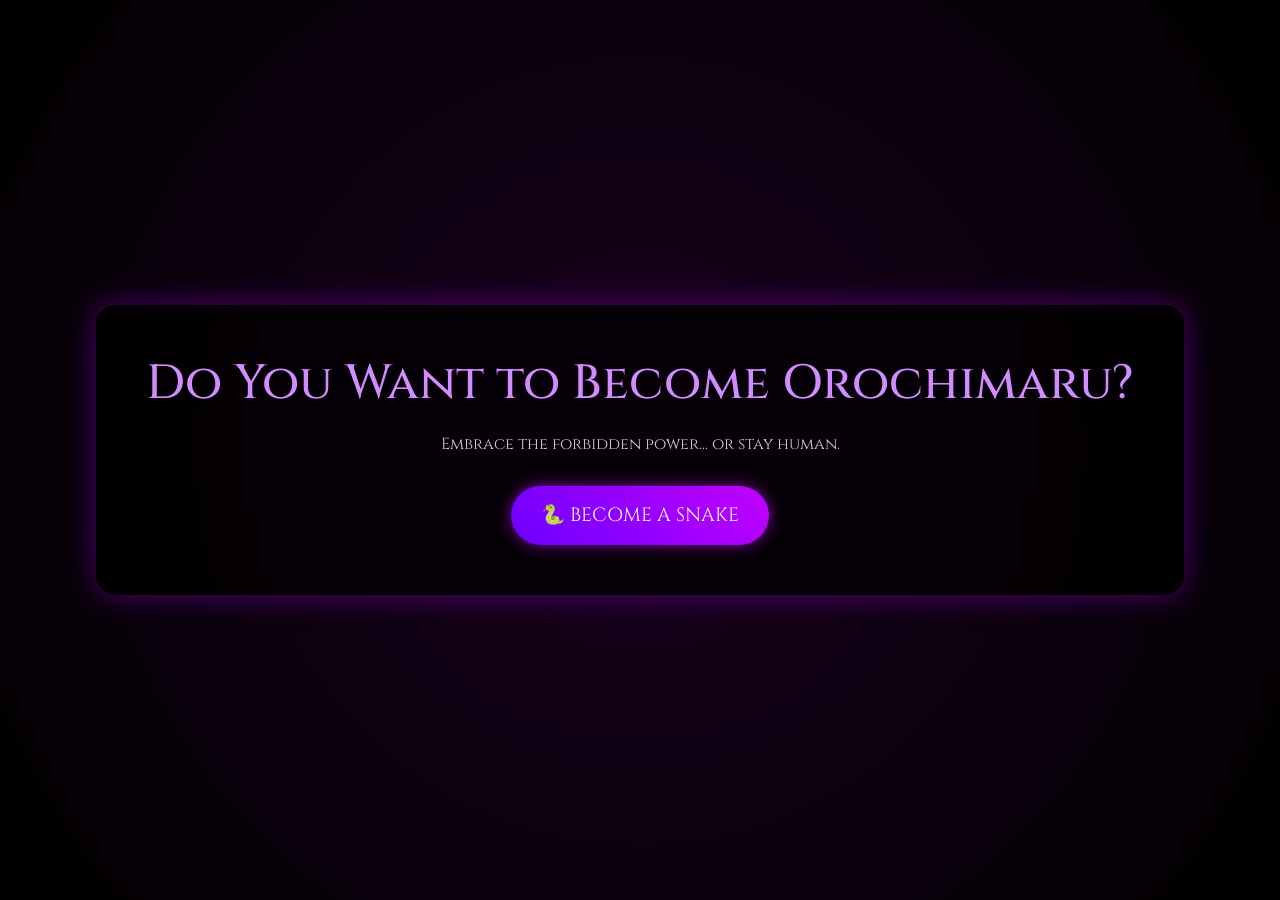
<file: index.html>
<!DOCTYPE html>
<html lang="en">
<head>
    <meta charset="UTF-8">
    <meta name="viewport" content="width=device-width, initial-scale=1.0">

    <!-- Bootstrap -->
    <link href="https://cdn.jsdelivr.net/npm/bootstrap@5.3.3/dist/css/bootstrap.min.css" rel="stylesheet">

    <!-- Google Font -->
    <link href="https://fonts.googleapis.com/css2?family=Cinzel:wght@400;700&display=swap" rel="stylesheet">

    <title>Orochimaru Game</title>

    <style>
        body {
            background: radial-gradient(circle at center, #1a001f, #000000);
            color: white;
            font-family: 'Cinzel', serif;
            height: 100vh;
            margin: 0;
            display: flex;
            align-items: center;
            justify-content: center;
        }

        .main-box {
            text-align: center;
            padding: 50px;
            border-radius: 20px;
            background: rgba(0, 0, 0, 0.7);
            box-shadow: 0 0 30px rgba(180, 0, 255, 0.4);
        }

        h1 {
            font-size: 3rem;
            margin-bottom: 20px;
            color: #d28cff;
        }

        p {
            margin-bottom: 30px;
            opacity: 0.8;
        }

        .snake-btn {
            font-size: 1.2rem;
            padding: 15px 30px;
            border-radius: 50px;
            background: linear-gradient(45deg, #6a00ff, #c300ff);
            border: none;
            color: white;
            transition: 0.3s;
            box-shadow: 0 0 15px rgba(195, 0, 255, 0.6);
        }

        .snake-btn:hover {
            transform: scale(1.1);
            box-shadow: 0 0 25px rgba(195, 0, 255, 1);
        }
    </style>
</head>

<body>

    <div class="main-box">
        <h1>Do You Want to Become Orochimaru?</h1>
        <p>Embrace the forbidden power... or stay human.</p>

        <a href="Apis_Code/index.html" class="btn snake-btn">
            🐍 BECOME A SNAKE
        </a>
    </div>

</body>
</html>
</file>
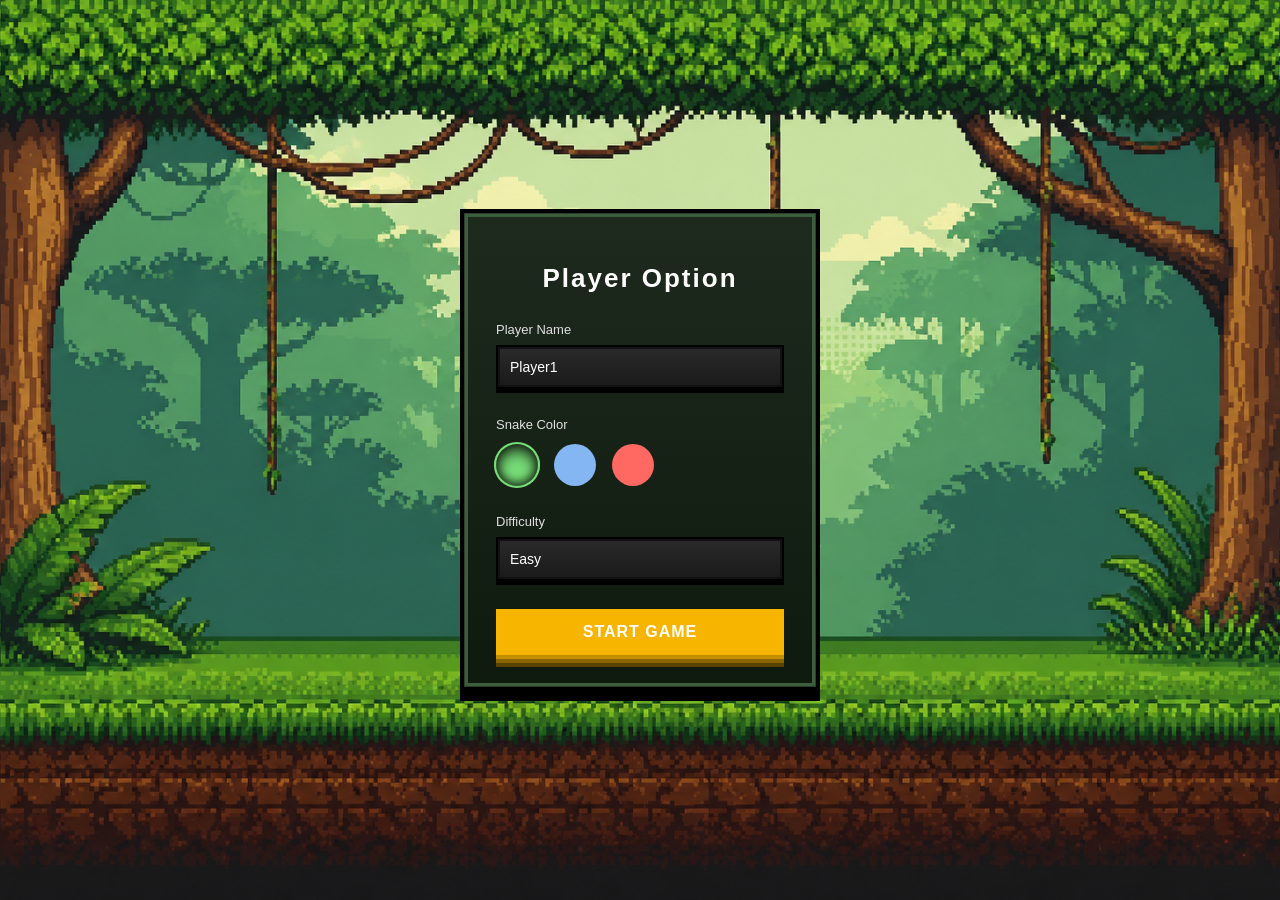
<file: Bram_Code/player_option.html>
<!DOCTYPE html>
<html lang="en">
<head>
    <meta charset="UTF-8">
    <meta name="viewport" content="width=device-width, initial-scale=1.0">
    <title>Player Option</title>
    <link rel="stylesheet" href="player_option.css">
</head>
<body>

<div class="container">
    <h1>Player Option</h1>

    <div class="form-group">
        <label>Player Name</label>
        <input type="text" id="playerName" placeholder="Please enter your name..." value="Player1">
        <small id="nameError"></small>
    </div>

    <div class="form-group">
        <label>Snake Color</label>
        <div class="color-picker">
            <div class="color-option" data-color="#77dd77" style="background:#77dd77;"></div>
            <div class="color-option" data-color="#84b6f4" style="background:#84b6f4;"></div>
            <div class="color-option" data-color="#ff6961" style="background:#ff6961;"></div>
        </div>
    </div>

    <div class="form-group">
        <label>Difficulty</label>
        <div class="custom-dropdown" id="difficultyDropdown">
            <div class="dropdown-selected">Easy</div>
            <div class="dropdown-options">
                <div class="dropdown-item" data-value="easy">Easy</div>
                <div class="dropdown-item" data-value="medium">Medium</div>
                <div class="dropdown-item" data-value="hard">Hard</div>
            </div>
        </div>
    </div>
    
    <button id="startBtn">Start Game</button>

    <div class="popup-overlay" id="popup">
        <div class="popup-box">
            <h2>Ready to Play?</h2>
            <p id="summaryName"></p>
            <p id="summaryDifficulty"></p>

            <div class="popup-actions">
                <button id="backBtn" class="btn-back">←</button>
                <button id="continueBtn" class="btn-continue">Continue</button>
            </div>
        </div>
    </div>
</div>

<script src="player_option.js"></script>
</body>
</html>
</file>
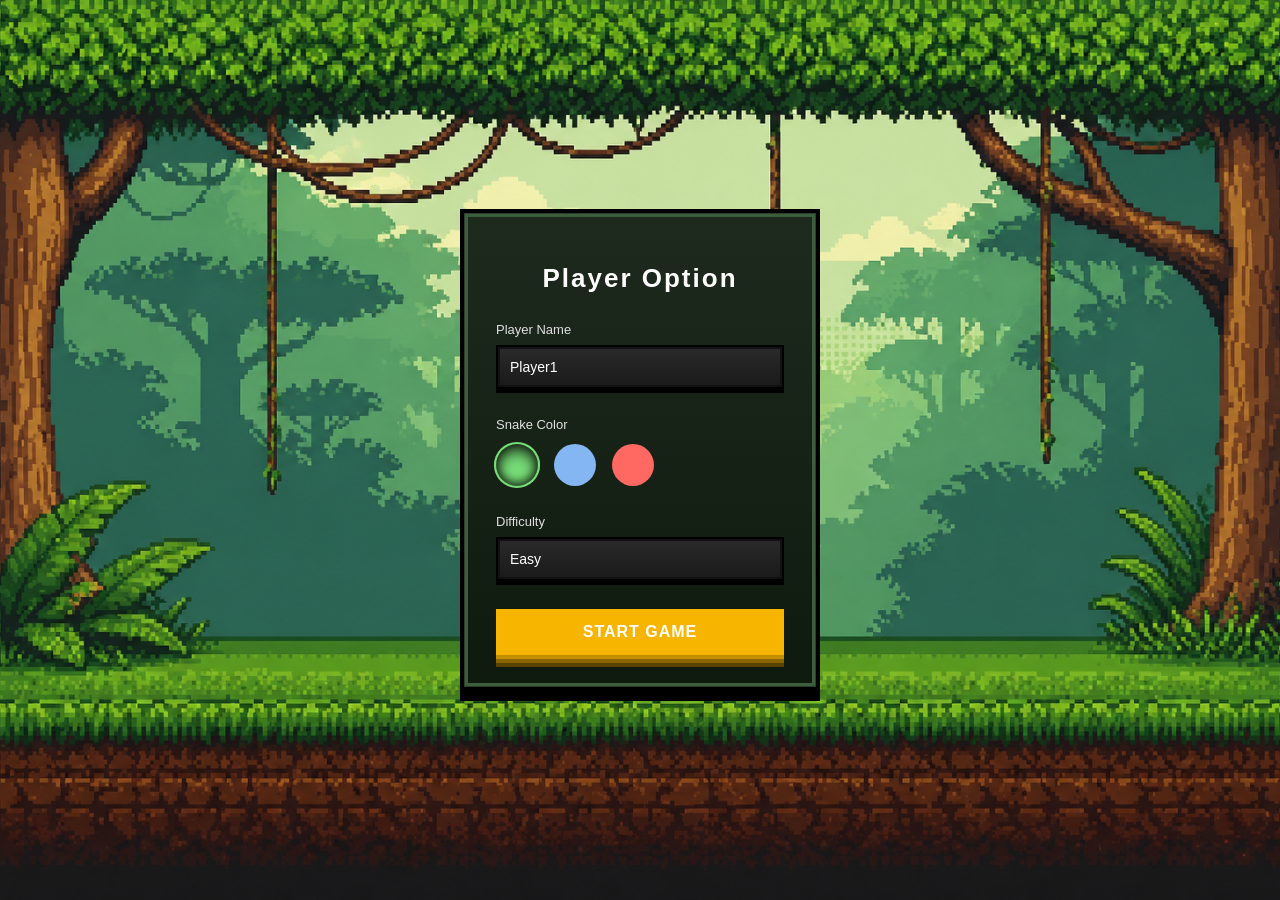
<file: Elshad_Code/gamplayWeb.html>
<!DOCTYPE html>
<html lang="en">
<head>
    <meta charset="UTF-8">
    <meta name="viewport" content="width=device-width, initial-scale=1.0">
    <title>Snake Game</title>

    <link rel="stylesheet" href="gameplayCSS.css">
</head>
<body>

<main id="main"></main>

<script src="mainGame.js"></script>

    </footer>


    <script src="mainGame.js"></script>
    <script type="module" src="test.js"></script>
    <script src="https://code.jquery.com/jquery-3.2.1.slim.min.js" integrity="sha384-KJ3o2DKtIkvYIK3UENzmM7KCkRr/rE9/Qpg6aAZGJwFDMVNA/GpGFF93hXpG5KkN" crossorigin="anonymous"></script>
    <script src="https://cdn.jsdelivr.net/npm/popper.js@1.12.9/dist/umd/popper.min.js" integrity="sha384-ApNbgh9B+Y1QKtv3Rn7W3mgPxhU9K/ScQsAP7hUibX39j7fakFPskvXusvfa0b4Q" crossorigin="anonymous"></script>
    <script src="https://cdn.jsdelivr.net/npm/bootstrap@4.0.0/dist/js/bootstrap.min.js" integrity="sha384-JZR6Spejh4U02d8jOt6vLEHfe/JQGiRRSQQxSfFWpi1MquVdAyjUar5+76PVCmYl" crossorigin="anonymous"></script>
</body>
</html>
</file>
<file: Bram_Code/player_option.css>
* {
    box-sizing: border-box;
}

body {
    margin: 0;
    font-family: 'Segoe UI', sans-serif;
    background: url("/Assets/Images/background.png") no-repeat center center;
    background-size: cover;
    color: white;
    min-height: 100vh;
    display: flex;
    align-items: center;
    justify-content: center;
}

.container {
    width: 360px;
    padding: 32px;
    border-radius: 0;
    background: linear-gradient(to bottom, #1f2a1f, #0f1a0f);
    border: 4px solid #000;
    box-shadow: 
        inset 0 0 0 2px #2e3d2e,
        0 6px 0 #000,
        0 10px 0 #000;
    text-align: center;
    z-index: 1;
    outline: 3px solid #3a5f3a;
    outline-offset: -8px;
}

h1 {
    margin-bottom: 28px;
    font-size: 26px;
    letter-spacing: 2px;
}

.form-group {
    margin-bottom: 28px;
    text-align: left;
}

label {
    font-size: 13px;
    color: #e0e0e0;
    margin-bottom: 8px;
    display: block;
}

input,
.dropdown-selected {
    width: 100%;
    height: 44px;
    padding: 12px;
    font-size: 14px;
    color: white;
    background: linear-gradient(to bottom, #2a2a2a, #1a1a1a);
    border: 2px solid #000;
    box-shadow: inset 0 0 0 2px #111, 0 4px 0 #000;
}

input:focus {
    border-color: #6ecf6e;
}

.color-picker {
    display: flex;
    gap: 16px;
    margin-top: 12px;
}

.color-option {
    width: 42px;
    height: 42px;
    border-radius: 50%;
    cursor: pointer;
    border: 2px solid transparent;
    transition: all 0.2s ease;
}

.color-option:hover {
    transform: scale(1.1);
}

.color-option.selected {
    transform: scale(1.1);
    box-shadow: inset 0 5px 14px rgba(0,0,0,0.9), inset 0 -3px 8px rgba(0,0,0,0.6);
}

.custom-dropdown {
    position: relative;
    cursor: pointer;
}

.dropdown-options {
    position: absolute;
    top: 110%;
    left: 0;
    right: 0;
    background: #1a1a1a;
    border: 2px solid #000;
    opacity: 0;
    transform: translateY(-10px);
    pointer-events: none;
    transition: 0.2s ease;
    z-index: 10;
}

.custom-dropdown.active .dropdown-options {
    opacity: 1;
    transform: translateY(0);
    pointer-events: auto;
}

.dropdown-item {
    padding: 12px;
    border-bottom: 1px solid #222;
}

.dropdown-item:hover {
    background: #2a2a2a;
}

button {
    width: 100%;
    padding: 14px;
    font-weight: bold;
    font-size: 16px;
    color: #ffffff;
    background: #f7b500;
    border: none;
    cursor: pointer;
    text-transform: uppercase;
    letter-spacing: 1px;
    box-shadow: 0 4px 0 #c48f00, 0 8px 0 #8a6500, 0 12px 0 #5a4200;
    transition: all 0.1s ease;
}

button:hover {
    transform: translateY(-2px);
}

button:active {
    transform: translateY(6px);
    box-shadow: 0 2px 0 #c48f00, 0 4px 0 #8a6500;
}

small {
    color: #ff6b6b;
    font-size: 12px;
}

.popup-overlay {
    position: fixed;
    top: 0;
    left: 0;
    right: 0;
    bottom: 0;
    background: rgba(0,0,0,0.85);
    display: flex;
    align-items: center;
    justify-content: center;
    opacity: 0;
    pointer-events: none;
    transition: 0.3s ease;
}

.popup-overlay.active {
    opacity: 1;
    pointer-events: auto;
}

.popup-box {
    width: 320px;
    padding: 24px;
    border-radius: 12px;
    background: #1b1b1b;
    box-shadow: 0 10px 40px rgba(0,0,0,0.7);
    text-align: center;
}

.popup-actions {
    display: flex;
    gap: 10px;
    margin-top: 20px;
}

.btn-back {
    width: 60px;
    padding: 12px;
    background: #2a2a2a;
    color: white;
    border: none;
    cursor: pointer;
}

.btn-continue {
    flex: 1;
}

@keyframes fadeIn {
    from {
        opacity: 0;
        transform: translateY(20px);
    }
    to {
        opacity: 1;
        transform: translateY(0);
    }
}
</file>
<file: Elshad_Code/gameplayCSS.css>
body {
  /* background-image: url(/Apis_Code/assets/background/background2.jpg); */
  /* background-color: #0f172a; */
  /* color: white; */
  /* background-repeat: no-repeat;
  background-position: center;
  background-size: cover; */
  
    margin: 0;
    font-family: 'Segoe UI', sans-serif;
    background: radial-gradient(circle at top, #0d0d0d, #201f1f);
    min-height: 100vh;
    display: flex;
    align-items: center;
    justify-content: center;

}

button {
  width: 200px;
  font-size: 18px;
  border-radius: 10px;
}

.snake_table
{
    margin: 12px auto;
    border: 5px solid grey;
}

.leaderboard
{
    margin: 0 auto;
    
}

#mainMenu {
    width: 100%;
    margin-bottom: 12px;
    border-radius: 12px;
    padding: 12px;
    font-weight: 600;
}

h2
{
    color: white;
}
</file>
